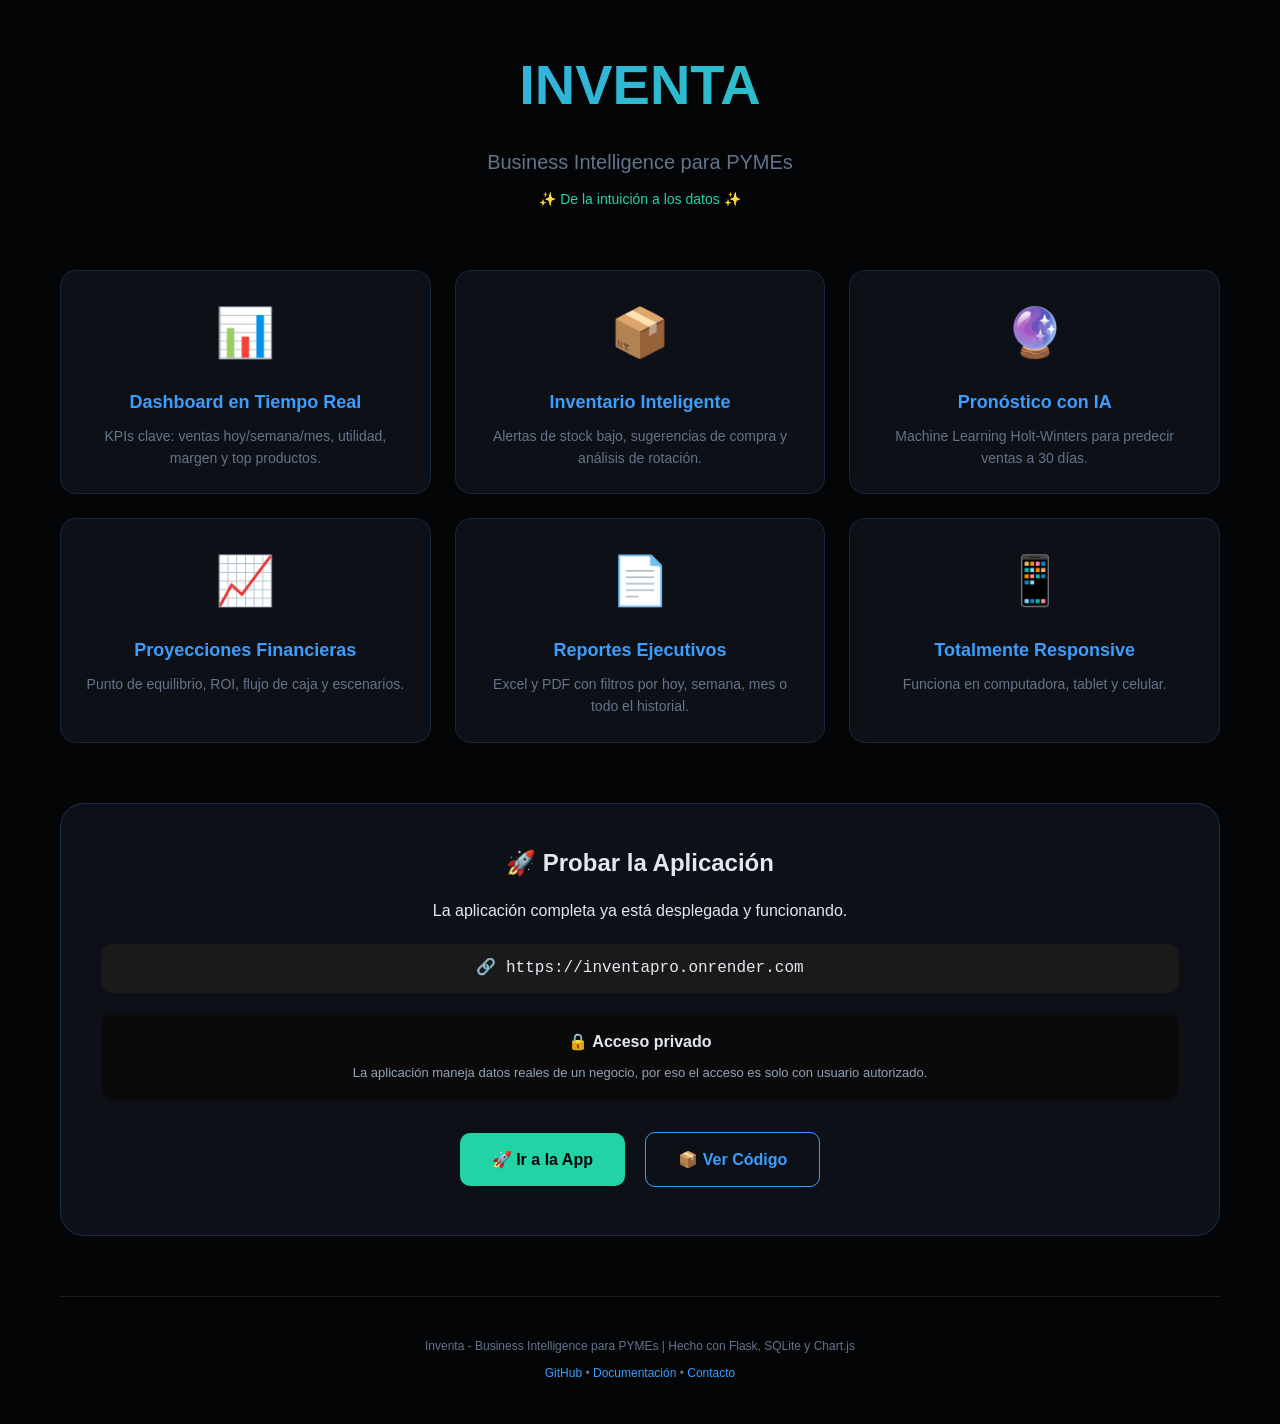
<file: index.html>
<!DOCTYPE html>
<html lang="es">

<head>
    <meta charset="UTF-8">
    <meta name="viewport" content="width=device-width, initial-scale=1.0, maximum-scale=1.0, user-scalable=yes">
    <title>Inventa - Business Intelligence para PYMEs</title>
    <style>
        * {
            margin: 0;
            padding: 0;
            box-sizing: border-box;
        }

        body {
            font-family: -apple-system, BlinkMacSystemFont, 'Segoe UI', Roboto, 'Inter', sans-serif;
            background: #030507;
            color: #e2e8f0;
            line-height: 1.6;
        }

        .container {
            max-width: 1200px;
            margin: 0 auto;
            padding: 40px 20px;
        }

        /* Header */
        .header {
            text-align: center;
            margin-bottom: 60px;
        }

        .logo {
            font-size: 56px;
            font-weight: 800;
            background: linear-gradient(135deg, #3b9eff, #22d3a5);
            -webkit-background-clip: text;
            background-clip: text;
            color: transparent;
            margin-bottom: 16px;
        }

        .tagline {
            font-size: 20px;
            color: #64748b;
            margin-bottom: 10px;
        }

        /* Grid features */
        .features {
            display: grid;
            grid-template-columns: repeat(auto-fit, minmax(280px, 1fr));
            gap: 24px;
            margin-bottom: 60px;
        }

        .feature-card {
            background: #0d1117;
            border: 1px solid rgba(59, 158, 255, 0.15);
            border-radius: 16px;
            padding: 24px;
            text-align: center;
            transition: transform 0.2s, border-color 0.2s;
        }

        .feature-card:hover {
            transform: translateY(-4px);
            border-color: rgba(59, 158, 255, 0.4);
        }

        .feature-icon {
            font-size: 48px;
            margin-bottom: 16px;
        }

        .feature-title {
            font-size: 18px;
            font-weight: 600;
            margin-bottom: 8px;
            color: #3b9eff;
        }

        .feature-desc {
            font-size: 14px;
            color: #64748b;
        }

        /* Demo section */
        .demo-section {
            background: #0d1117;
            border: 1px solid rgba(59, 158, 255, 0.2);
            border-radius: 24px;
            padding: 40px;
            margin-bottom: 60px;
            text-align: center;
        }

        .demo-title {
            font-size: 24px;
            font-weight: 700;
            margin-bottom: 16px;
        }

        .demo-url {
            background: #1a1a1a;
            padding: 12px 20px;
            border-radius: 12px;
            font-family: monospace;
            font-size: 16px;
            margin: 20px 0;
            word-break: break-all;
        }

        .credentials {
            background: #0a0a0a;
            padding: 16px;
            border-radius: 12px;
            margin-top: 20px;
        }

        .cred-row {
            display: flex;
            justify-content: center;
            gap: 20px;
            flex-wrap: wrap;
            margin-top: 10px;
        }

        code {
            background: #1a1a1a;
            padding: 4px 10px;
            border-radius: 6px;
            color: #22d3a5;
        }

        /* Buttons */
        .btn {
            display: inline-block;
            padding: 14px 32px;
            border-radius: 10px;
            text-decoration: none;
            font-weight: 600;
            transition: all 0.2s;
            margin: 8px;
        }

        .btn-primary {
            background: #3b9eff;
            color: white;
        }

        .btn-primary:hover {
            background: #60b4ff;
            transform: translateY(-2px);
        }

        .btn-success {
            background: #22d3a5;
            color: #030507;
        }

        .btn-success:hover {
            background: #2ee5b5;
            transform: translateY(-2px);
        }

        .btn-outline {
            border: 1px solid #3b9eff;
            color: #3b9eff;
            background: transparent;
        }

        .btn-outline:hover {
            background: rgba(59, 158, 255, 0.1);
        }

        /* Footer */
        .footer {
            text-align: center;
            padding-top: 40px;
            border-top: 1px solid rgba(255, 255, 255, 0.1);
            color: #64748b;
            font-size: 12px;
        }

        .footer a {
            color: #3b9eff;
            text-decoration: none;
        }

        /* Mobile optimizations */
        @media (max-width: 768px) {
            .container {
                padding: 20px 16px;
            }

            .logo {
                font-size: 40px;
            }

            .tagline {
                font-size: 16px;
            }

            .demo-section {
                padding: 24px;
            }

            .demo-title {
                font-size: 20px;
            }

            .demo-url {
                font-size: 12px;
                word-break: break-all;
            }

            .cred-row {
                flex-direction: column;
                gap: 8px;
            }

            .btn {
                padding: 10px 20px;
                font-size: 14px;
                display: block;
                width: 100%;
                max-width: 280px;
                margin: 8px auto;
            }

            .features {
                gap: 16px;
            }

            .feature-card {
                padding: 18px;
            }

            .feature-icon {
                font-size: 36px;
            }
        }

        @media (max-width: 480px) {
            .logo {
                font-size: 32px;
            }

            .demo-section .btn {
                width: 100%;
            }
        }
    </style>
</head>

<body>
    <div class="container">
        <div class="header">
            <div class="logo">INVENTA</div>
            <div class="tagline">Business Intelligence para PYMEs</div>
            <div style="font-size: 14px; color: #22d3a5;">✨ De la intuición a los datos ✨</div>
        </div>

        <div class="features">
            <div class="feature-card">
                <div class="feature-icon">📊</div>
                <div class="feature-title">Dashboard en Tiempo Real</div>
                <div class="feature-desc">KPIs clave: ventas hoy/semana/mes, utilidad, margen y top productos.</div>
            </div>
            <div class="feature-card">
                <div class="feature-icon">📦</div>
                <div class="feature-title">Inventario Inteligente</div>
                <div class="feature-desc">Alertas de stock bajo, sugerencias de compra y análisis de rotación.</div>
            </div>
            <div class="feature-card">
                <div class="feature-icon">🔮</div>
                <div class="feature-title">Pronóstico con IA</div>
                <div class="feature-desc">Machine Learning Holt-Winters para predecir ventas a 30 días.</div>
            </div>
            <div class="feature-card">
                <div class="feature-icon">📈</div>
                <div class="feature-title">Proyecciones Financieras</div>
                <div class="feature-desc">Punto de equilibrio, ROI, flujo de caja y escenarios.</div>
            </div>
            <div class="feature-card">
                <div class="feature-icon">📄</div>
                <div class="feature-title">Reportes Ejecutivos</div>
                <div class="feature-desc">Excel y PDF con filtros por hoy, semana, mes o todo el historial.</div>
            </div>
            <div class="feature-card">
                <div class="feature-icon">📱</div>
                <div class="feature-title">Totalmente Responsive</div>
                <div class="feature-desc">Funciona en computadora, tablet y celular.</div>
            </div>
        </div>

        <div class="demo-section">
            <div class="demo-title">🚀 Probar la Aplicación</div>
            <p>La aplicación completa ya está desplegada y funcionando.</p>
            <div class="demo-url">
                🔗 https://inventapro.onrender.com
            </div>

            <div class="credentials">
                <strong>🔒 Acceso privado</strong>
                <div style="margin-top: 8px; font-size: 13px; color: #94a3b8;">
                    La aplicación maneja datos reales de un negocio, por eso el acceso es solo con usuario autorizado.
                </div>
            </div>

            <div style="margin-top: 24px;">
                <a href="https://inventapro.onrender.com" class="btn btn-success">🚀 Ir a la App</a>
                <a href="https://github.com/juank7678/inventaPro" class="btn btn-outline">📦 Ver Código</a>
            </div>
        </div>

        <div class="footer">
            <p>Inventa - Business Intelligence para PYMEs | Hecho con Flask, SQLite y Chart.js</p>
            <p style="margin-top: 8px;">
                <a href="https://github.com/juank7678/inventaPro">GitHub</a> •
                <a href="#">Documentación</a> •
                <a href="#">Contacto</a>
            </p>
        </div>
    </div>
</body>

</html>
</file>
